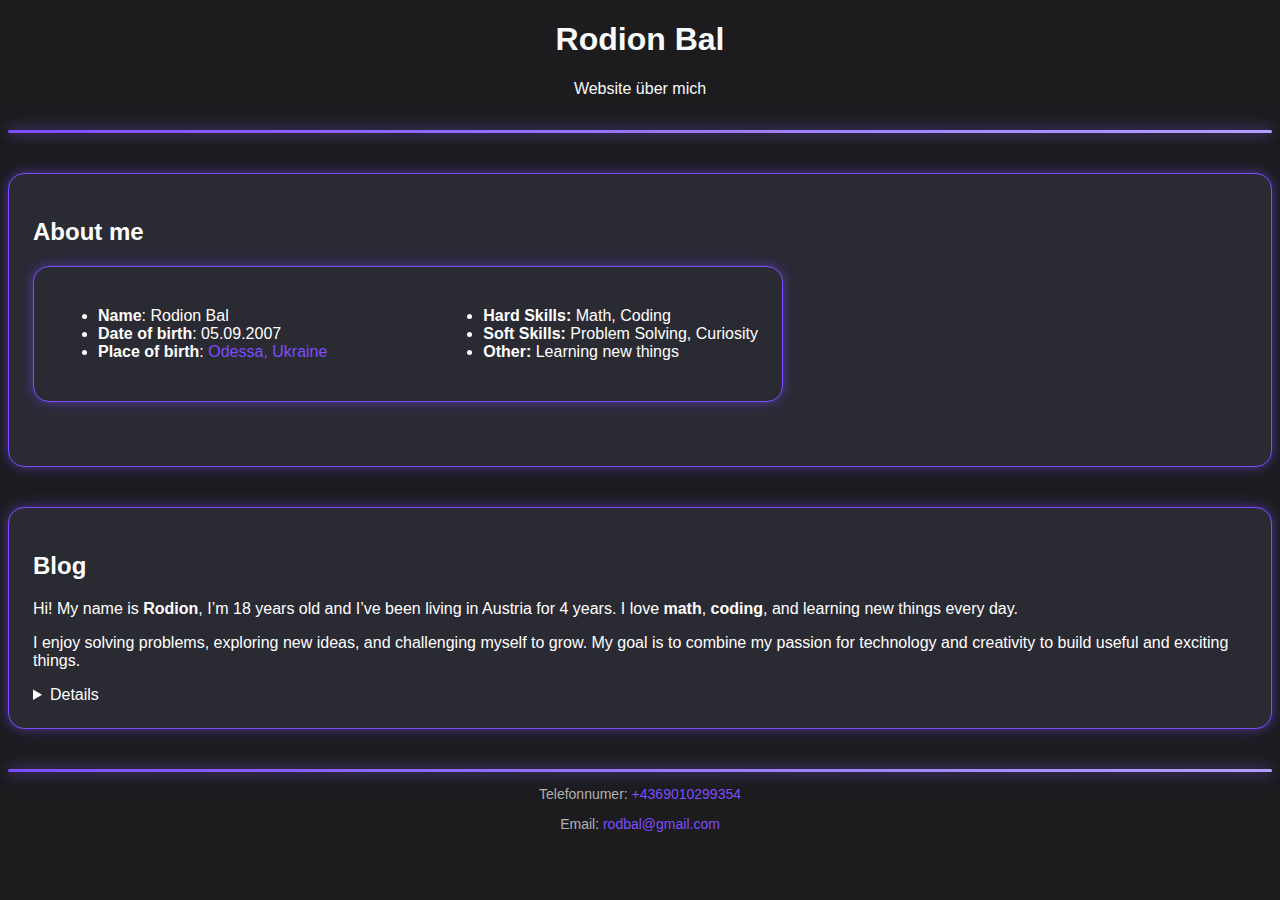
<file: Website/index.html>
<!DOCTYPE html>
<html lang="en">
<head>
    <meta charset="UTF-8">
    <meta name="viewport" content="width=device-width, initial-scale=1.0">
    <link rel="stylesheet" href="style.css">
    <title>Über mich</title>
</head>
<body>


    <header>
        <h1>Rodion Bal</h1>
        <p>Website über mich</p>
    </header>

    <hr class="top">
    
   <div>           
        <h2>About me</h2>
        <div class="two-list">
            <ul>
                <li><strong>Name</strong>: Rodion Bal</li>
                <li><strong>Date of birth</strong>: 05.09.2007</li>
                <li><strong>Place of birth</strong>: <a href="">Odessa, Ukraine</a></li>
            </ul>

            <ul>
                <li><strong>Hard Skills:</strong> Math, Coding</li>
                <li><strong>Soft Skills:</strong> Problem Solving, Curiosity</li>
                <li><strong>Other:</strong> Learning new things</li>
            </ul>
        </div> 
    </div>

    <div>           
        <h2>Blog</h2>
        <p>
            Hi! My name is <strong>Rodion</strong>, I’m 18 years old and I’ve been living in Austria for 4 years.  
            I love <strong>math</strong>, <strong>coding</strong>, and learning new things every day.
        </p>
        <p>
            I enjoy solving problems, exploring new ideas, and challenging myself to grow.  
            My goal is to combine my passion for technology and creativity to build useful and exciting things.
        </p>
        <details>
            <summary>Details</summary>

        </details>
    </div>

    <hr>

    <footer>
        <p>
            Telefonnumer: <a href="callto:+4369010299354">+4369010299354</a>
        </p>
        <p>
            Email: <a href="mailto:rodbal@gmail.com">rodbal@gmail.com</a>
        </p>
    </footer>

            
    
</body>
</html>
</file>
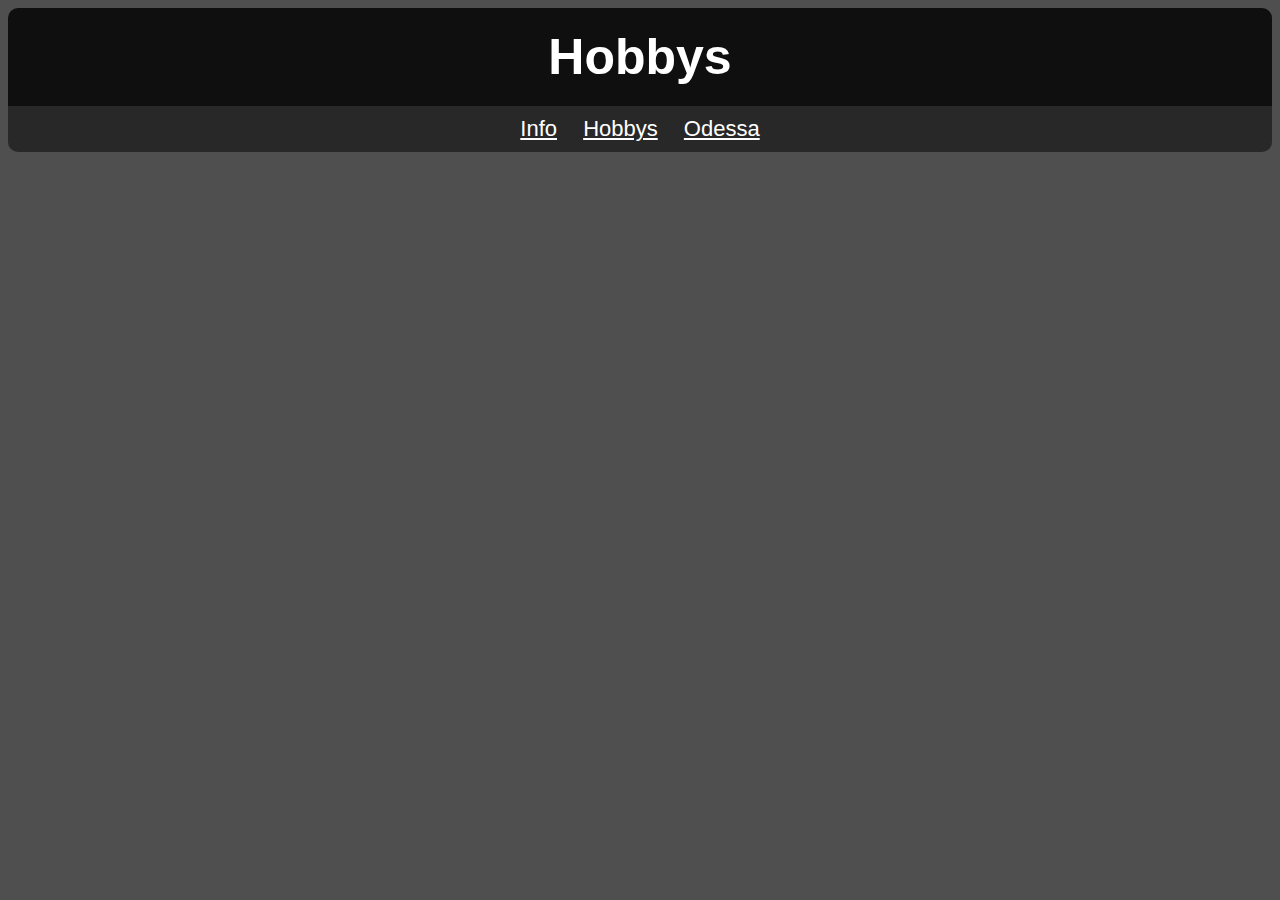
<file: HTML1/hobbys.html>
<!DOCTYPE html>
<html lang="en">
<head>
    <meta charset="UTF-8">
    <meta name="viewport" content="width=device-width, initial-scale=1.0">
    <link rel="stylesheet" href="style.css">
    <title>Hobbys</title>
</head>
<body>
    <h1>Hobbys</h1>

    <div class="links">
        <a href="index.html">Info</a>
        <a href="hobbys.html">Hobbys</a>
        <a href="ort.html">Odessa</a>
    </div>
    
</body>
</html>
</file>
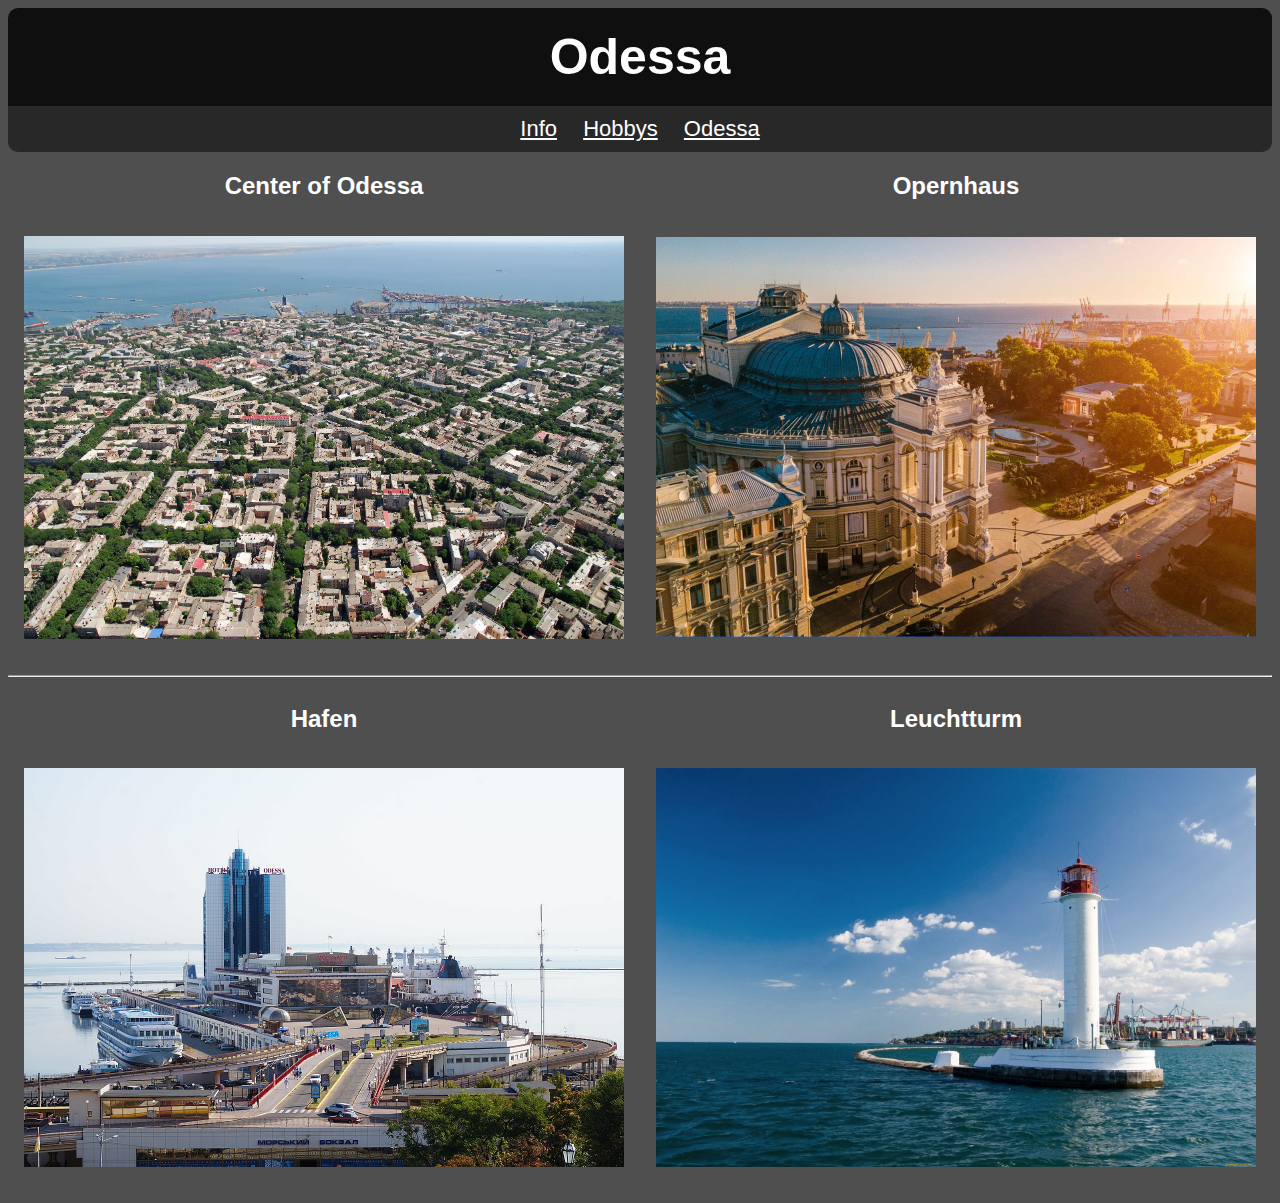
<file: HTML1/ort.html>
<!DOCTYPE html>
<html lang="en">
<head>
    <meta charset="UTF-8">
    <meta name="viewport" content="width=device-width, initial-scale=1.0">
    <link rel="stylesheet" href="style.css">
    <title>Odessa</title>
</head>
<body>
    <h1>Odessa</h1>

    <div class="links">
        <a href="index.html">Info</a>
        <a href="hobbys.html">Hobbys</a>
        <a href="ort.html">Odessa</a>
    </div>
    
    <div class="heading">
        <h2>Center of Odessa</h2>
        <h2>Opernhaus</h2>
    </div>
    
    <p class="img-line">
        <img class="img-odessa" src="images/center.jpg" alt="center">
        <img class="img-odessa" src="images/opernhaus.jpg" alt="opernhaus">
    </p>

    <hr>

    <div class="heading">
        <h2>Hafen</h2>
        <h2>Leuchtturm</h2>
    </div>

    <p class="img-line">
        <img class="img-odessa" src="images/hafen.jpg" alt="center">
        <img class="img-odessa" src="images/leuchtturm.jpg" alt="opernhaus">
    </p>

</body>
</html>
</file>
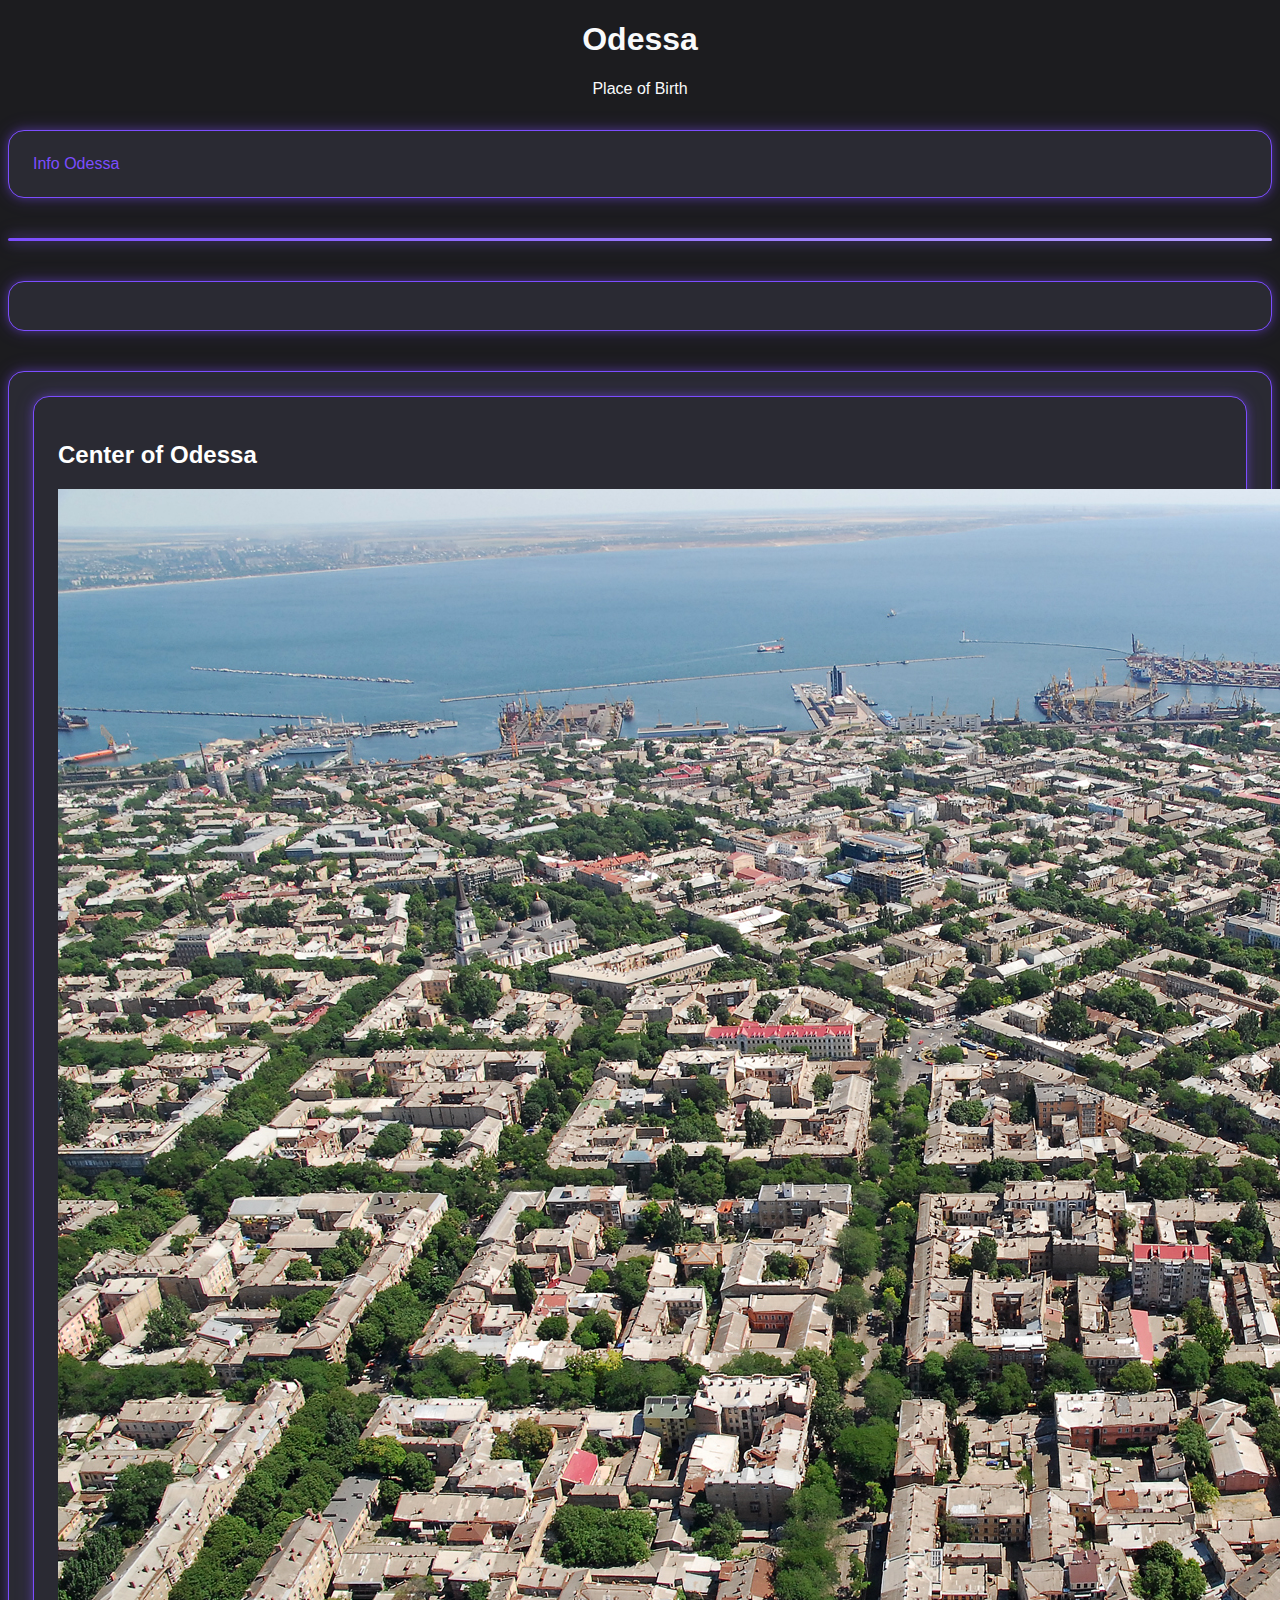
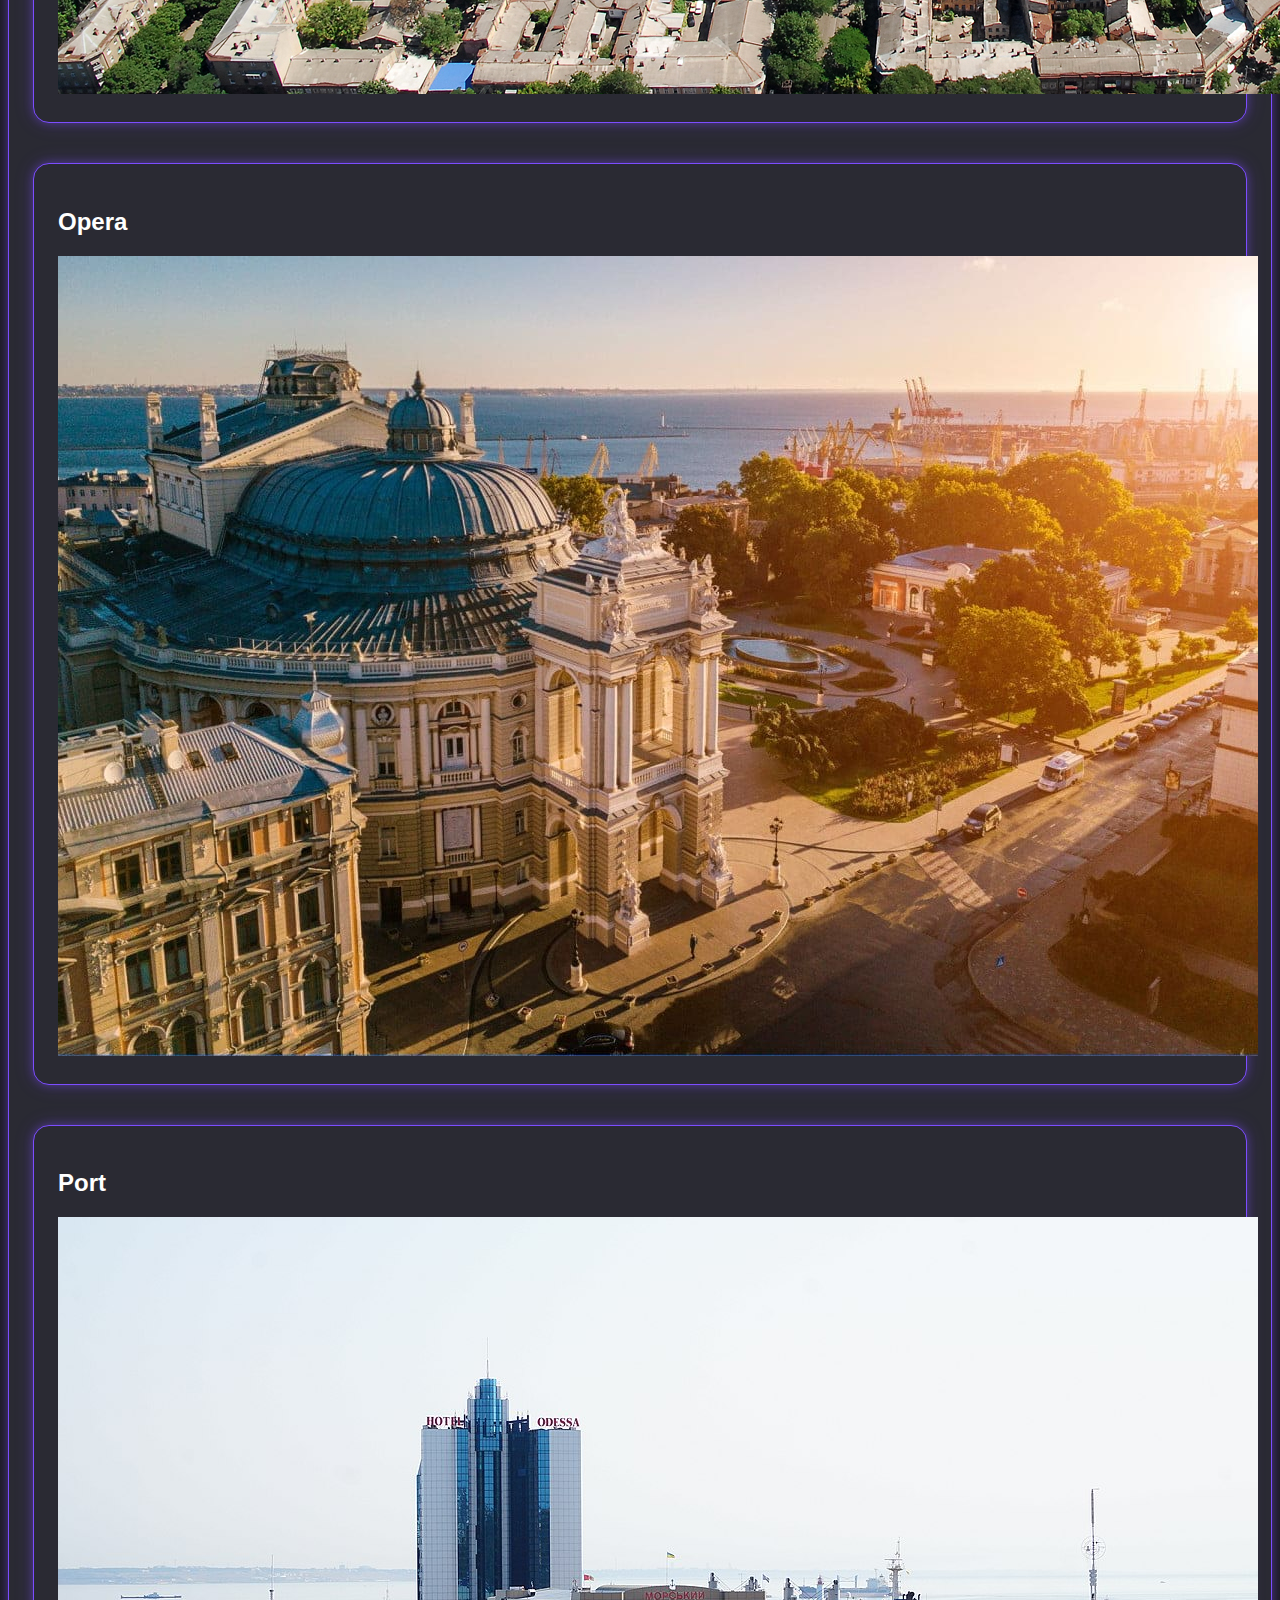
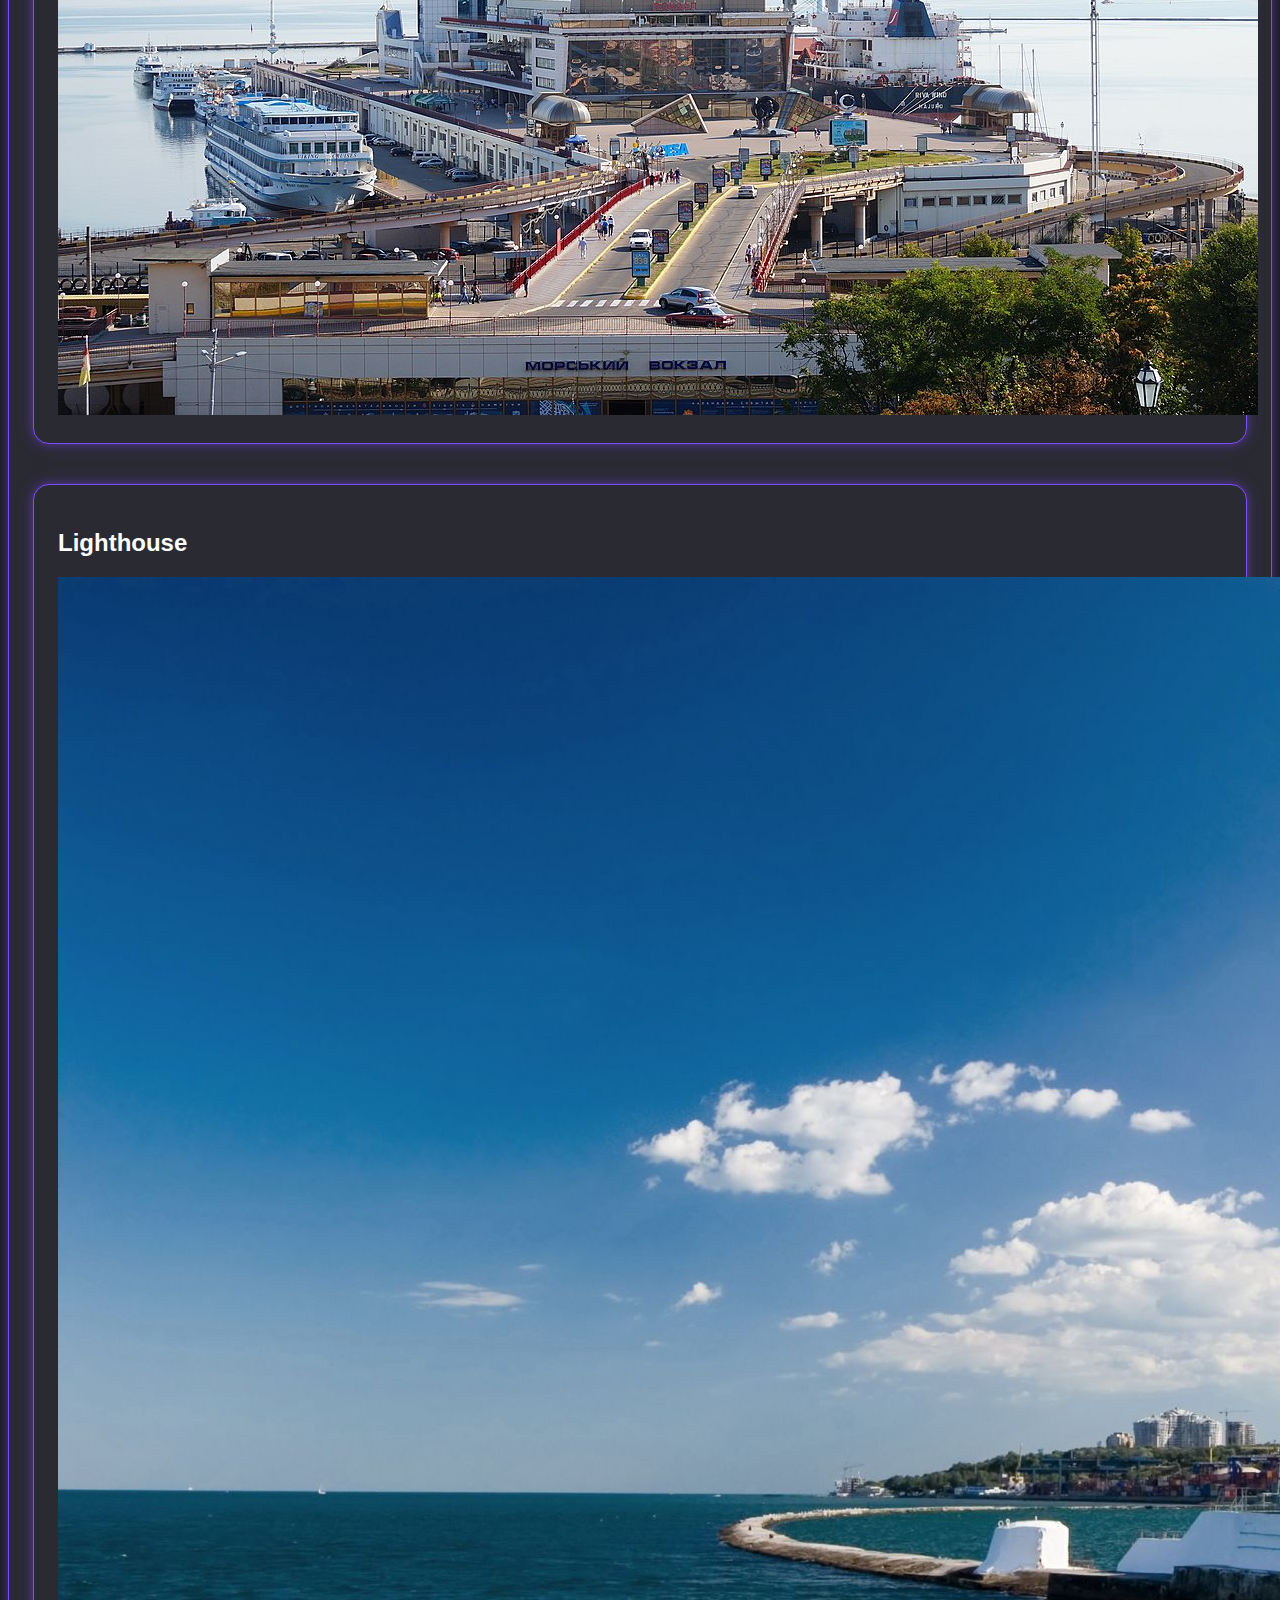
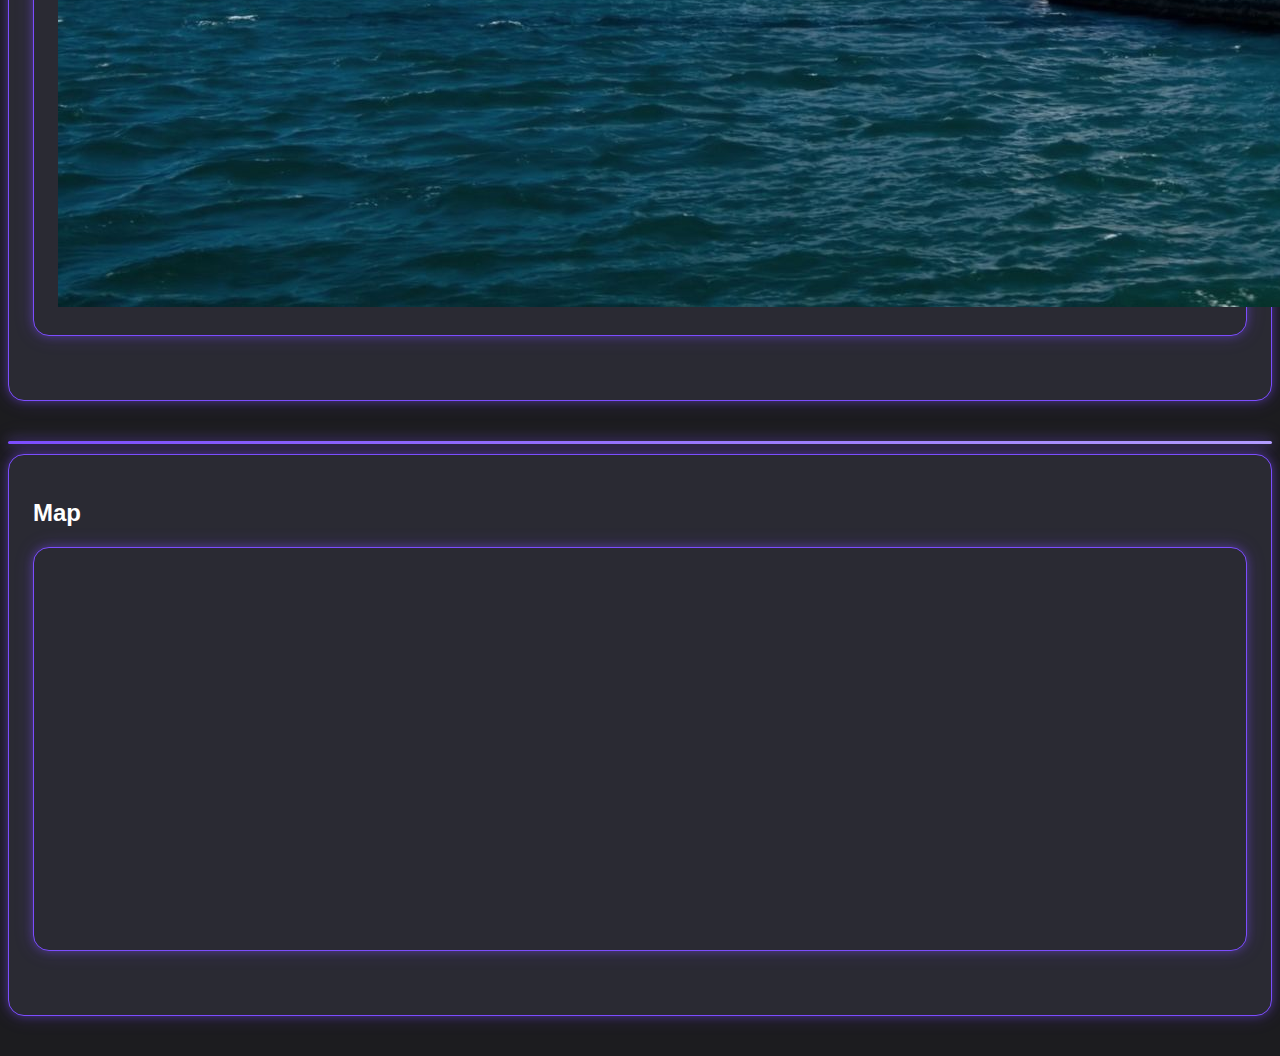
<file: Website/ort.html>
<!DOCTYPE html>
<html lang="en">
<head>
    <meta charset="UTF-8">
    <meta name="viewport" content="width=device-width, initial-scale=1.0">
    <link rel="stylesheet" href="style.css">
    <title>Odessa</title>
</head>
<body>

    <header>
        <h1>Odessa</h1>
        <p>Place of Birth</p>
    </header>

    <div class="links">
        <a href="index.html">Info</a>
        <a href="ort.html">Odessa</a>
    </div>

    <hr class="top">
    
    <div class="heading">
        
        
    </div>
    
    <div class="photo-grid">
        <div class="photo-item">
            <h2>Center of Odessa</h2>
            <img class="img-odessa" src="images/center.jpg" alt="center">
        </div>

        <div class="photo-item">
            <h2>Opera</h2>
            <img class="img-odessa" src="images/opernhaus.jpg" alt="opernhaus">
        </div>

        <div class="photo-item">
            <h2>Port</h2>
            <img class="img-odessa" src="images/hafen.jpg" alt="center">
        </div>

        <div class="photo-item">
            <h2>Lighthouse</h2>
            <img class="img-odessa" src="images/leuchtturm.jpg" alt="opernhaus">
        </div>
    </div>

    <hr>

    <div class="map">
        <h2>Map</h2>
        <div class="map-center">
            <iframe src="https://www.google.com/maps/embed?pb=!1m18!1m12!1m3!1d175899.5783834159!2d30.711787500000003!3d46.459972!2m3!1f0!2f0!3f0!3m2!1i1024!2i768!4f13.1!3m3!1m2!1s0x40c6318a0b864c43%3A0x129f8fe28cf2176c!2z0J7QtNC10YHRgdCwLCDQntC00LXRgdGB0LrQsNGPINC-0LHQu9Cw0YHRgtGMLCDQo9C60YDQsNC40L3QsCwgNjUwMDA!5e0!3m2!1sru!2sat!4v1758812649594!5m2!1sru!2sat" width="600" height="350" style="border:0;" allowfullscreen="" loading="lazy" referrerpolicy="no-referrer-when-downgrade"></iframe>
        </div>
    </div>
</body>
</html>
</file>
<file: Website/style.css>
body {
    background-color: #1C1C1F;
    color: #F9FAFB;
    font-family: 'Lucida Sans', 'Lucida Sans Regular', 'Lucida Grande', 'Lucida Sans Unicode', Geneva, Verdana, sans-serif;   
}

header {
    text-align: center;
    margin-bottom: 2em;
}

.top {
    margin: 10px 0 40px;
}

div {
    background: #2A2A33;
    border-radius: 16px;
    padding: 24px;
    color: #FFFFFF;
    border: 1px solid #7C4DFF;
    box-shadow:
    0 0 10px rgba(124, 77, 255, 0.4),
    0 0 20px rgba(124, 77, 255, 0.2);
    margin-bottom: 40px;
}

hr {
    border: none;
    height: 3px;
    border-radius: 2px;
    background: linear-gradient(90deg, #7C4DFF, #B39DFF);
    box-shadow: 
    0 0 12px rgba(124, 77, 255, 0.6),
    0 0 20px rgba(179, 157, 255, 0.4);
    margin: 10px 0;
}

.two-list {
    display: flex;
    gap: 40px;
    flex-wrap: wrap;
    max-width: 700px;
}

.two-list ul:first-child{
    flex: 0 0 auto;
}

.two-list ul:last-child{
    flex: 0 0 auto;
    margin-left: auto;
}

footer {
    text-align: center;
    color: #B0B0B0;
    font-size: 14px;
}

a {
  color: #7C4DFF;
  text-decoration: none;
}


a:hover {
  color: #B39DFF;
}
</file>
<file: HTML1/style.css>
body {
    background-color: #4f4f4f;
    color: white;
    font-family: 'Lucida Sans', 'Lucida Sans Regular', 'Lucida Grande', 'Lucida Sans Unicode', Geneva, Verdana, sans-serif;   
}

h1 {
    font-size: 50px;
    text-align: center;
    background-color: #0f0f0f;
    border: 0 solid;
    border-radius: 10px 10px 0px 0px;
    margin: 0;
    padding: 20px 0px 20px 0px;
}

.links {
    color: white;
    font-size: 22px;
    text-align: center;
    background-color: #292828;
    border: 0 solid;
    padding: 10px 0px 10px 0px;
    border-radius: 0px 0px 10px 10px;
}

a {
    color: white;
    padding: 0px 10px 0px 10px;
}

.img-odessa {
    width: 100%;
    height: auto;
    max-width: 600px;
    margin-bottom: 20px;
}

.heading, .img-line {
  display: grid;
  grid-template-columns: 1fr 1fr;
  text-align: center;
  align-items: center;
  justify-items: center;
}

ul {
    font-size: 18px;
}

.info {
    margin-left: 20px;
    margin-right: 20px;
}

.rodion {
    width: 100%;
    height: auto;
    max-width: 400px;
}

.contacts {
	background: #0f0f0f;
	width: 100%;
    max-width: 400px;
	height: auto;
	border: 100px;
	border-radius: 10px;
    padding: 15px 10px 15px;
    font-size: 18px;
}

.karte {
    text-align: center;
}
</file>
